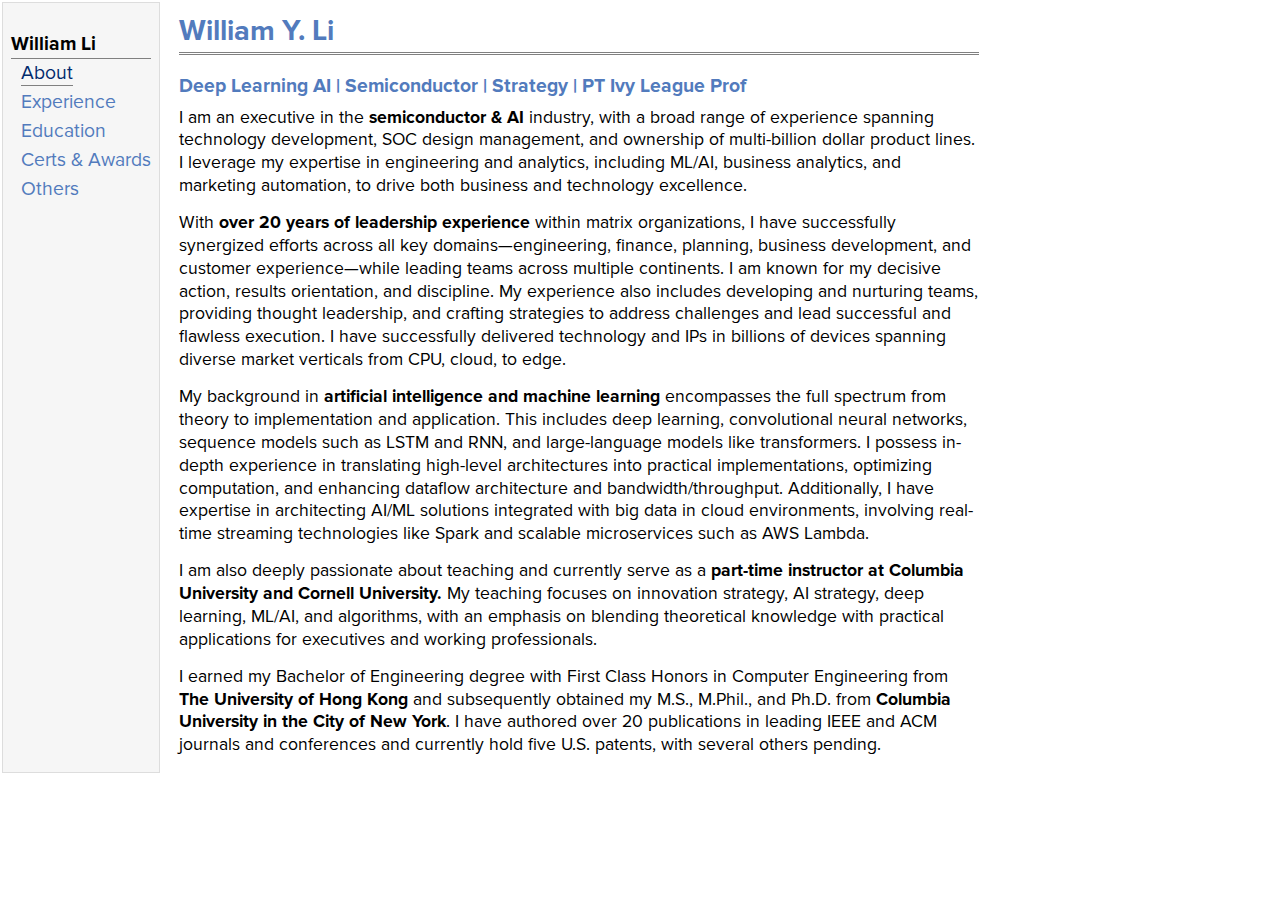
<file: index.html>
<!DOCTYPE html PUBLIC "-//W3C//DTD XHTML 1.1//EN"
  "http://www.w3.org/TR/xhtml11/DTD/xhtml11.dtd">
<html xmlns="http://www.w3.org/1999/xhtml" xml:lang="en">
<head>
<meta name="generator" content="jemdoc, see http://jemdoc.jaboc.net/" />
<meta http-equiv="Content-Type" content="text/html;charset=utf-8" />
<link rel="stylesheet" href="jemdoc.css" type="text/css" />
<title>William Y. Li</title>
</head>
<body>
<table summary="Table for page layout." id="tlayout">
<tr valign="top">
<td id="layout-menu">
<div class="menu-category">William Li</div>
<div class="menu-item"><a href="index.html" class="current">About</a></div>
<div class="menu-item"><a href="experience.html">Experience</a></div>
<div class="menu-item"><a href="education.html">Education</a></div>
<div class="menu-item"><a href="certs_awards.html">Certs&nbsp;&&nbsp;Awards</a></div>
<div class="menu-item"><a href="others.html">Others</a></div>
</td>
<td id="layout-content">
<div id="toptitle">
<h1>William Y. Li</h1>
</div>
<h3>Deep Learning AI | Semiconductor | Strategy | PT Ivy League Prof </h3>
<p>I am an executive in the <b>semiconductor &amp; AI</b> industry, with a broad range of experience spanning technology development, SOC design management, and ownership of multi-billion dollar product lines. I leverage my expertise in engineering and analytics, including ML/AI, business analytics, and marketing automation, to drive both business and technology excellence.
</p>
<p>With <b>over 20 years of leadership experience</b> within matrix organizations, I have successfully synergized efforts across all key domains—engineering, finance, planning, business development, and customer experience—while leading teams across multiple continents. I am known for my decisive action, results orientation, and discipline. My experience also includes developing and nurturing teams, providing thought leadership, and crafting strategies to address challenges and lead successful and flawless execution. I have successfully delivered technology and IPs in billions of devices spanning diverse market verticals from CPU, cloud, to edge.
</p>
<p>My background in <b>artificial intelligence and machine learning</b> encompasses the full spectrum from theory to implementation and application. This includes deep learning, convolutional neural networks, sequence models such as LSTM and RNN, and large-language models like transformers. I possess in-depth experience in translating high-level architectures into practical implementations, optimizing computation, and enhancing dataflow architecture and bandwidth/throughput. Additionally, I have expertise in architecting AI/ML solutions integrated with big data in cloud environments, involving real-time streaming technologies like Spark and scalable microservices such as AWS Lambda.
</p>
<p>I am also deeply passionate about teaching and currently serve as a <b>part-time instructor at Columbia University and Cornell University.</b> My teaching focuses on innovation strategy, AI strategy, deep learning, ML/AI, and algorithms, with an emphasis on blending theoretical knowledge with practical applications for executives and working professionals.
</p>
<p>I earned my Bachelor of Engineering degree with First Class Honors in Computer Engineering from <b>The University of Hong Kong</b> and subsequently obtained my M.S., M.Phil., and Ph.D. from <b>Columbia University in the City of New York</b>. I have authored over 20 publications in leading IEEE and ACM journals and conferences and currently hold five U.S. patents, with several others pending.
</p>
</td>
</tr>
</table>
</body>
</html>
</file>
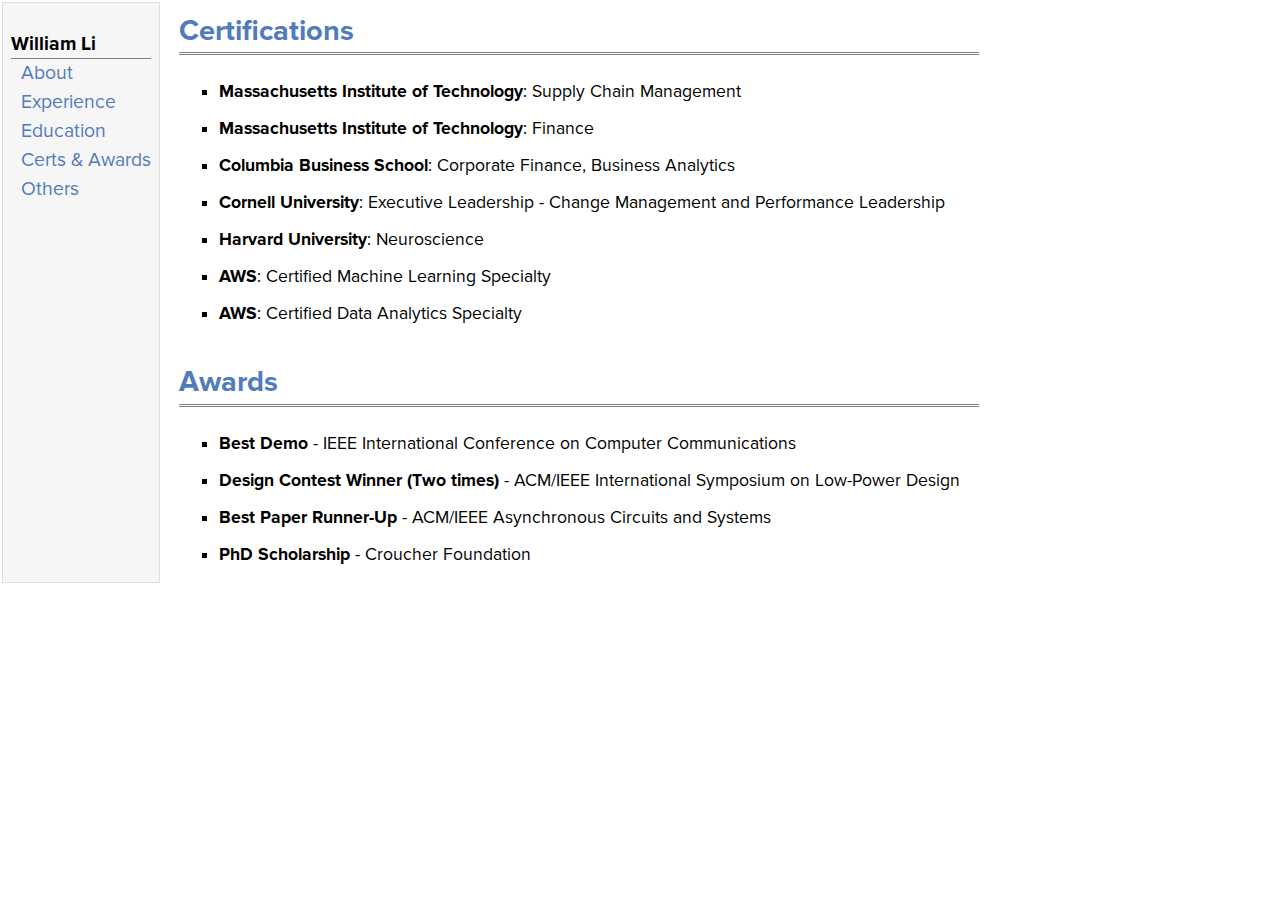
<file: certs_awards.html>
<!DOCTYPE html PUBLIC "-//W3C//DTD XHTML 1.1//EN"
  "http://www.w3.org/TR/xhtml11/DTD/xhtml11.dtd">
<html xmlns="http://www.w3.org/1999/xhtml" xml:lang="en">
<head>
<meta name="generator" content="jemdoc, see http://jemdoc.jaboc.net/" />
<meta http-equiv="Content-Type" content="text/html;charset=utf-8" />
<link rel="stylesheet" href="jemdoc.css" type="text/css" />
<title>Certifications</title>
</head>
<body>
<table summary="Table for page layout." id="tlayout">
<tr valign="top">
<td id="layout-menu">
<div class="menu-category">William Li</div>
<div class="menu-item"><a href="index.html">About</a></div>
<div class="menu-item"><a href="experience.html">Experience</a></div>
<div class="menu-item"><a href="education.html">Education</a></div>
<div class="menu-item"><a href="certs_awards.html">Certs&nbsp;&&nbsp;Awards</a></div>
<div class="menu-item"><a href="others.html">Others</a></div>
</td>
<td id="layout-content">
<div id="toptitle">
<h1>Certifications</h1>
</div>
<ul>
<li><p><b>Massachusetts Institute of Technology</b>: Supply Chain Management
</p>
</li>
</ul>
<ul>
<li><p><b>Massachusetts Institute of Technology</b>: Finance
</p>
</li>
</ul>
<ul>
<li><p><b>Columbia Business School</b>: Corporate Finance, Business Analytics
</p>
</li>
</ul>
<ul>
<li><p><b>Cornell University</b>: Executive Leadership - Change Management and Performance Leadership
</p>
</li>
</ul>
<ul>
<li><p><b>Harvard University</b>: Neuroscience
</p>
</li>
</ul>
<ul>
<li><p><b>AWS</b>: Certified Machine Learning Specialty
</p>
</li>
</ul>
<ul>
<li><p><b>AWS</b>: Certified Data Analytics Specialty
</p>
</li>
<p>&nbsp;</p>
</ul>
<div id="toptitle">
<h1>Awards</h1>
</div>
<ul>
<li><p><b>Best Demo</b> - IEEE International Conference on Computer Communications
</p>
</li>
</ul>
<ul>
<li><p><b>Design Contest Winner (Two times)</b> - ACM/IEEE International Symposium on Low-Power Design
</p>
</li>
</ul>
<ul>
<li><p><b>Best Paper Runner-Up</b> - ACM/IEEE Asynchronous Circuits and Systems
</p>
</li>
</ul>
<ul>
<li><p><b>PhD Scholarship</b> - Croucher Foundation
</p>
</li>
</ul>
</td>
</tr>
</table>
</body>
</html>
</file>
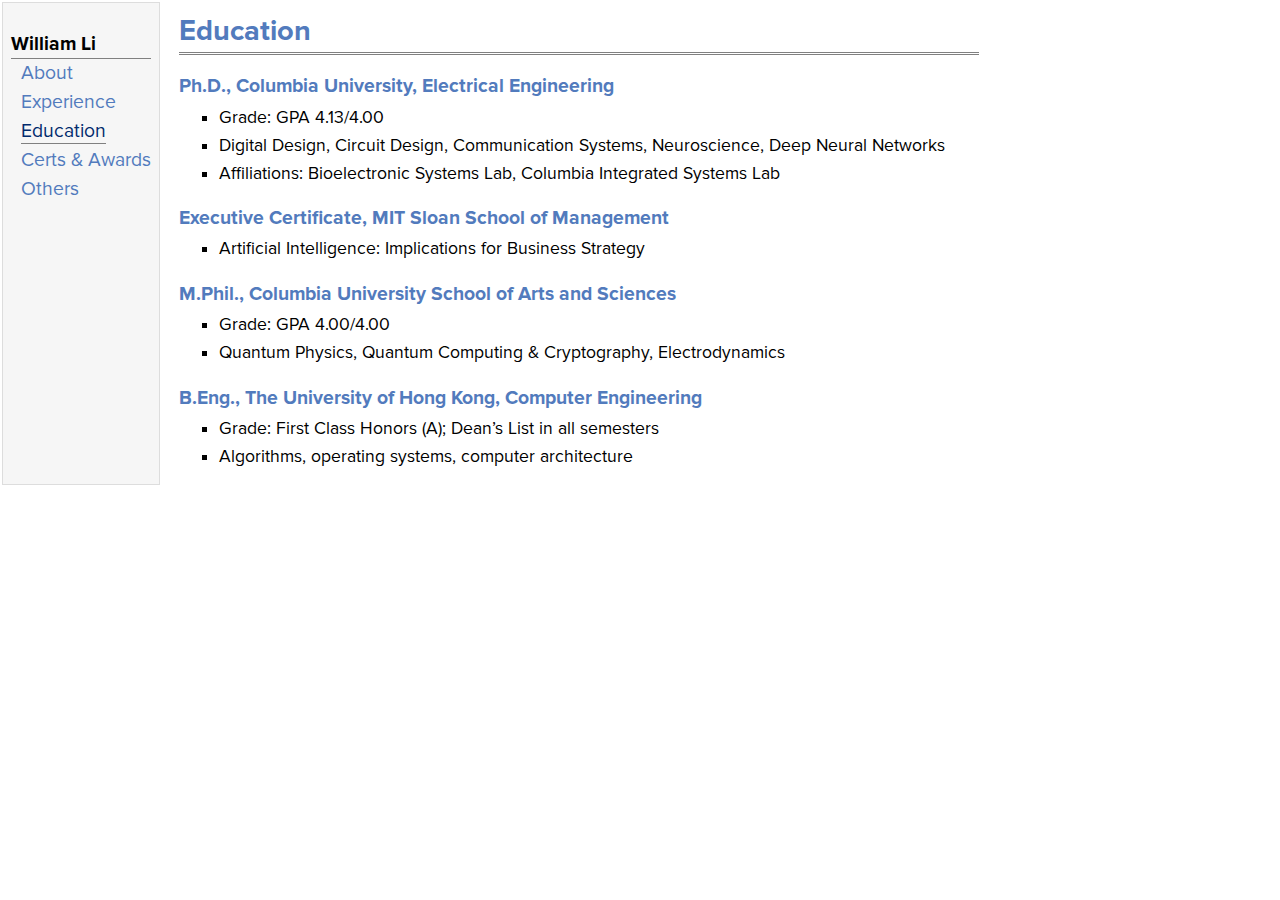
<file: education.html>
<!DOCTYPE html PUBLIC "-//W3C//DTD XHTML 1.1//EN"
  "http://www.w3.org/TR/xhtml11/DTD/xhtml11.dtd">
<html xmlns="http://www.w3.org/1999/xhtml" xml:lang="en">
<head>
<meta name="generator" content="jemdoc, see http://jemdoc.jaboc.net/" />
<meta http-equiv="Content-Type" content="text/html;charset=utf-8" />
<link rel="stylesheet" href="jemdoc.css" type="text/css" />
<title>Education</title>
</head>
<body>
<table summary="Table for page layout." id="tlayout">
<tr valign="top">
<td id="layout-menu">
<div class="menu-category">William Li</div>
<div class="menu-item"><a href="index.html">About</a></div>
<div class="menu-item"><a href="experience.html">Experience</a></div>
<div class="menu-item"><a href="education.html" class="current">Education</a></div>
<div class="menu-item"><a href="certs_awards.html">Certs&nbsp;&&nbsp;Awards</a></div>
<div class="menu-item"><a href="others.html">Others</a></div>
</td>
<td id="layout-content">
<div id="toptitle">
<h1>Education</h1>
</div>
<h3>Ph.D., Columbia University, Electrical Engineering</h3>
<ul>
<li><p>Grade: GPA 4.13/4.00
</p>
</li>
<li><p>Digital Design, Circuit Design, Communication Systems, Neuroscience, Deep Neural Networks
</p>
</li>
<li><p>Affiliations: Bioelectronic Systems Lab, Columbia Integrated Systems Lab
</p>
</li>
</ul>
<h3>Executive Certificate, MIT Sloan School of Management</h3>
<ul>
<li><p>Artificial Intelligence: Implications for Business Strategy
</p>
</li>
</ul>
<h3>M.Phil., Columbia University School of Arts and Sciences</h3>
<ul>
<li><p>Grade: GPA 4.00/4.00
</p>
</li>
<li><p>Quantum Physics, Quantum Computing & Cryptography, Electrodynamics
</p>
</li>
</ul>
<h3>B.Eng., The University of Hong Kong, Computer Engineering</h3>
<ul>
<li><p>Grade: First Class Honors (A); Dean’s List in all semesters
</p>
</li>
<li><p>Algorithms, operating systems, computer architecture
</p>
</li>
</ul>
</td>
</tr>
</table>
</body>
</html>
</file>
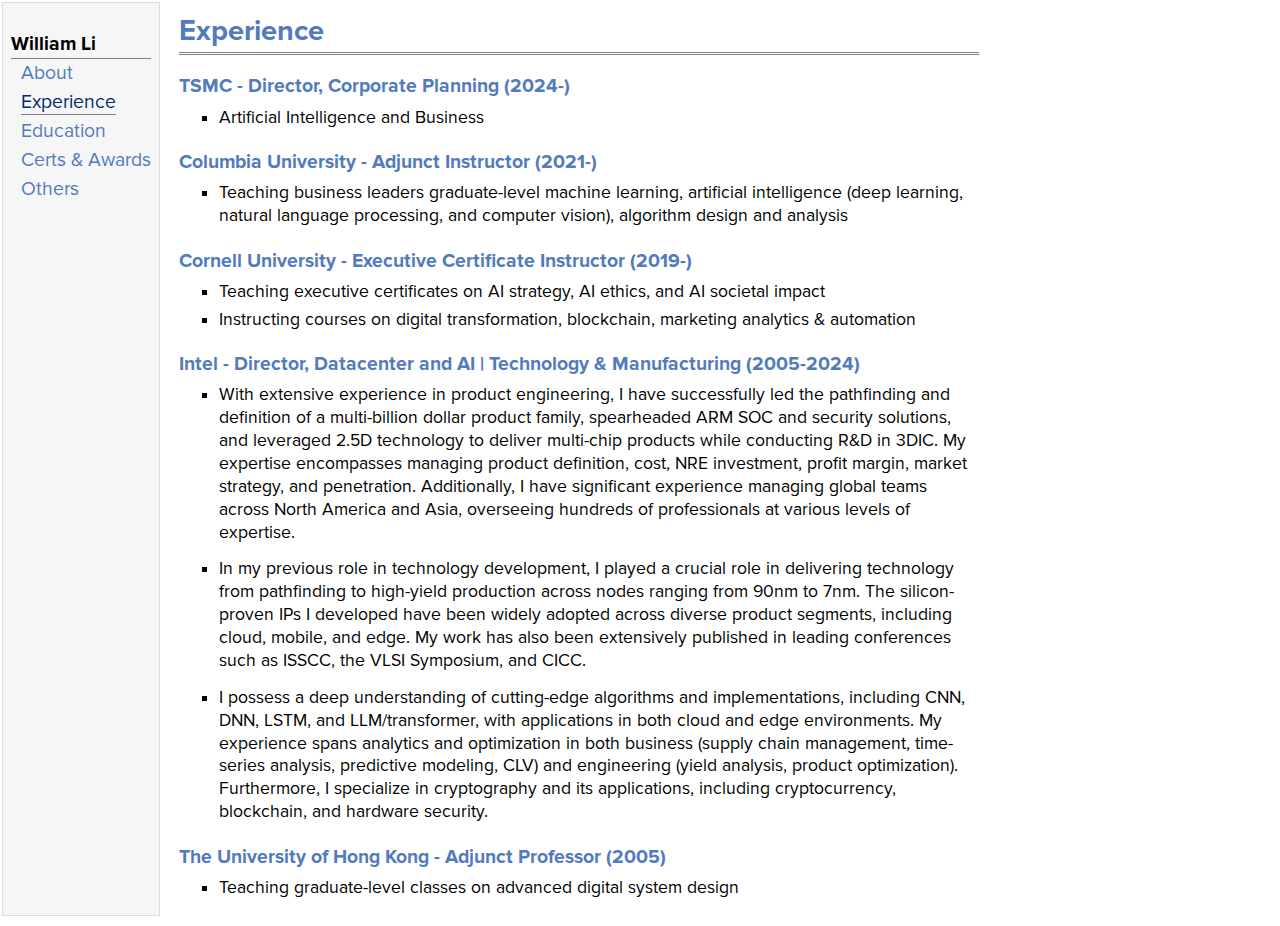
<file: experience.html>
<!DOCTYPE html PUBLIC "-//W3C//DTD XHTML 1.1//EN"
  "http://www.w3.org/TR/xhtml11/DTD/xhtml11.dtd">
<html xmlns="http://www.w3.org/1999/xhtml" xml:lang="en">
<head>
<meta name="generator" content="jemdoc, see http://jemdoc.jaboc.net/" />
<meta http-equiv="Content-Type" content="text/html;charset=utf-8" />
<link rel="stylesheet" href="jemdoc.css" type="text/css" />
<title>Experience</title>
</head>
<body>
<table summary="Table for page layout." id="tlayout">
<tr valign="top">
<td id="layout-menu">
<div class="menu-category">William Li</div>
<div class="menu-item"><a href="index.html">About</a></div>
<div class="menu-item"><a href="experience.html" class="current">Experience</a></div>
<div class="menu-item"><a href="education.html">Education</a></div>
<div class="menu-item"><a href="certs_awards.html">Certs&nbsp;&&nbsp;Awards</a></div>
<div class="menu-item"><a href="others.html">Others</a></div>
</td>
<td id="layout-content">
<div id="toptitle">
<h1>Experience</h1>
</div>
<h3>TSMC - Director, Corporate Planning (2024-)</h3>
<ul>
<li><p>Artificial Intelligence and Business
</p>
</li>
</ul>
<h3>Columbia University - Adjunct Instructor (2021-)</h3>
<ul>
<li><p>Teaching business leaders graduate-level machine learning, artificial intelligence (deep learning, natural language processing, and computer vision), algorithm design and analysis
</p>
</li>
</ul>
<h3>Cornell University - Executive Certificate Instructor (2019-) </h3>
<ul>
<li><p>Teaching executive certificates on AI strategy, AI ethics, and AI societal impact 
</p>
</li>
<li><p>Instructing courses on digital transformation, blockchain, marketing analytics &amp; automation
</p>
</li>
</ul>
<h3>Intel - Director, Datacenter and AI | Technology & Manufacturing (2005-2024)</h3>
<ul>
<li><p>With extensive experience in product engineering, I have successfully led the pathfinding and definition of a multi-billion dollar product family, spearheaded ARM SOC and security solutions, and leveraged 2.5D technology to deliver multi-chip products while conducting R&amp;D in 3DIC. My expertise encompasses managing product definition, cost, NRE investment, profit margin, market strategy, and penetration. Additionally, I have significant experience managing global teams across North America and Asia, overseeing hundreds of professionals at various levels of expertise.
</p>
</li>
</ul>
<ul>
<li><p>In my previous role in technology development, I played a crucial role in delivering technology from pathfinding to high-yield production across nodes ranging from 90nm to 7nm. The silicon-proven IPs I developed have been widely adopted across diverse product segments, including cloud, mobile, and edge. My work has also been extensively published in leading conferences such as ISSCC, the VLSI Symposium, and CICC.
</p>
</li>
</ul>
<ul>
<li><p>I possess a deep understanding of cutting-edge algorithms and implementations, including CNN, DNN, LSTM, and LLM/transformer, with applications in both cloud and edge environments. My experience spans analytics and optimization in both business (supply chain management, time-series analysis, predictive modeling, CLV) and engineering (yield analysis, product optimization). Furthermore, I specialize in cryptography and its applications, including cryptocurrency, blockchain, and hardware security.
</p>
</li>
</ul>
<h3>The University of Hong Kong - Adjunct Professor (2005)</h3>
<ul>
<li><p>Teaching graduate-level classes on advanced digital system design
</p>
</li>
</ul>
</td>
</tr>
</table>
</body>
</html>
</file>
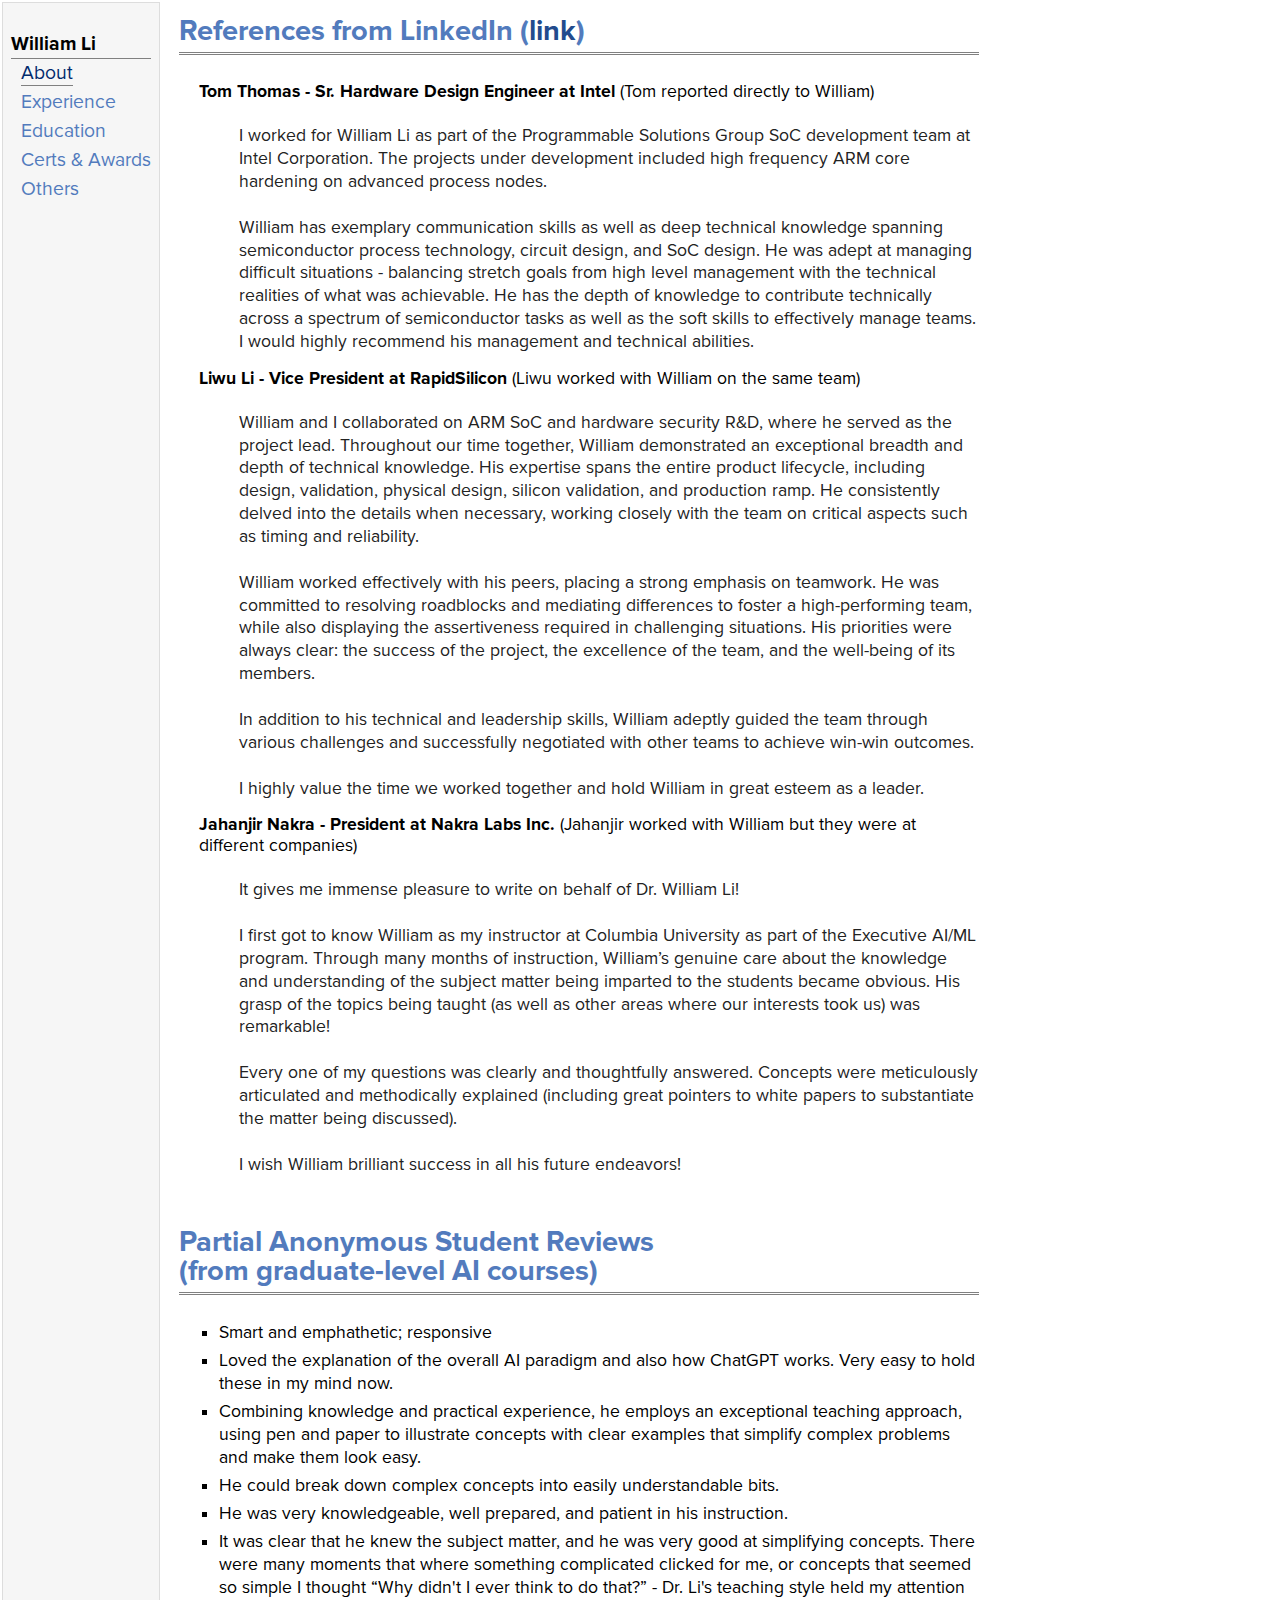
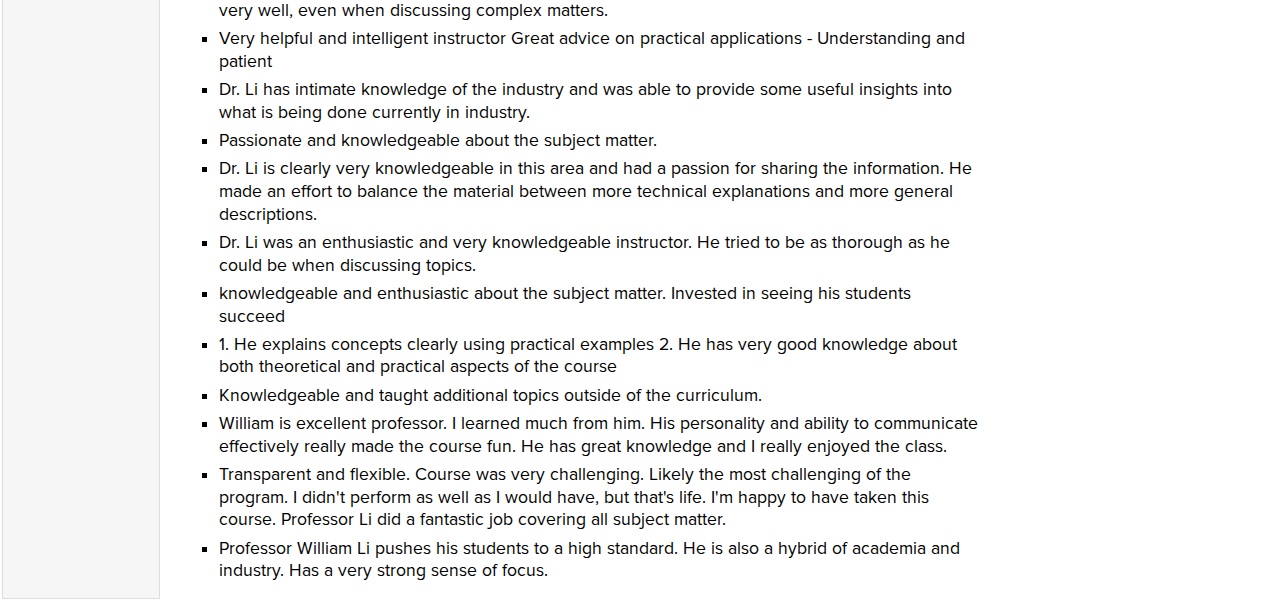
<file: others.html>
<!DOCTYPE html PUBLIC "-//W3C//DTD XHTML 1.1//EN"
  "http://www.w3.org/TR/xhtml11/DTD/xhtml11.dtd">
<html xmlns="http://www.w3.org/1999/xhtml" xml:lang="en">
<head>
<meta name="generator" content="jemdoc, see http://jemdoc.jaboc.net/" />
<meta http-equiv="Content-Type" content="text/html;charset=utf-8" />
<link rel="stylesheet" href="jemdoc.css" type="text/css" />
<title>References</title>
</head>
<body>
<table summary="Table for page layout." id="tlayout">
<tr valign="top">
<td id="layout-menu">
<div class="menu-category">William Li</div>
<div class="menu-item"><a href="index.html" class="current">About</a></div>
<div class="menu-item"><a href="experience.html">Experience</a></div>
<div class="menu-item"><a href="education.html">Education</a></div>
<div class="menu-item"><a href="certs_awards.html">Certs&nbsp;&&nbsp;Awards</a></div>
<div class="menu-item"><a href="others.html">Others</a></div>
</td>
<td id="layout-content">
<div id="toptitle">
<h1>References from LinkedIn (<a href="https://www.linkedin.com/in/william-y-li/" target=&ldquo;blank&rdquo;>link</a>)</h1>
</div>
<dl>
<dt><b>Tom Thomas - Sr. Hardware Design Engineer at Intel</b>
(Tom reported directly to William)</dt>
<dd><p><br /> I worked for William Li as part of the Programmable Solutions Group SoC development team at Intel Corporation. The projects under development included high frequency ARM core hardening on advanced process nodes.  <br /><br /> William has exemplary communication skills as well as deep technical knowledge spanning semiconductor process technology, circuit design, and SoC design. He was adept at managing difficult situations - balancing stretch goals from high level management with the technical realities of what was achievable. He has the depth of knowledge to contribute technically across a spectrum of semiconductor tasks as well as the soft skills to effectively manage teams. I would highly recommend his management and technical abilities.
</p></dd>
</dl>
<dl>
<dt><b>Liwu Li - Vice President at RapidSilicon</b>
(Liwu worked with William on the same team)</dt>
<dd><p><br /> William and I collaborated on ARM SoC and hardware security R&amp;D, where he served as the project lead. Throughout our time together, William demonstrated an exceptional breadth and depth of technical knowledge. His expertise spans the entire product lifecycle, including design, validation, physical design, silicon validation, and production ramp. He consistently delved into the details when necessary, working closely with the team on critical aspects such as timing and reliability. <br /><br /> William worked effectively with his peers, placing a strong emphasis on teamwork. He was committed to resolving roadblocks and mediating differences to foster a high-performing team, while also displaying the assertiveness required in challenging situations. His priorities were always clear: the success of the project, the excellence of the team, and the well-being of its members. <br /><br /> In addition to his technical and leadership skills, William adeptly guided the team through various challenges and successfully negotiated with other teams to achieve win-win outcomes. <br /><br /> I highly value the time we worked together and hold William in great esteem as a leader.
</p></dd>
</dl>
<dl>
<dt><b>Jahanjir Nakra - President at Nakra Labs Inc.</b>
(Jahanjir worked with William but they were at different companies)</dt>
<dd><p><br /> It gives me immense pleasure to write on behalf of Dr. William Li! <br /><br /> I first got to know William as my instructor at Columbia University as part of the Executive AI/ML program. Through many months of instruction, William’s genuine care about the knowledge and understanding of the subject matter being imparted to the students became obvious. His grasp of the topics being taught (as well as other areas where our interests took us) was remarkable! <br /><br /> Every one of my questions was clearly and thoughtfully answered. Concepts were meticulously articulated and methodically explained (including great pointers to white papers to substantiate the matter being discussed). <br /><br /> I wish William brilliant success in all his future endeavors!
</p></dd>
</dl>
<p>&nbsp;</p>
<div id="toptitle">
<h1>Partial Anonymous Student Reviews <br>(from graduate-level AI courses)</h1>
</div>
<ul>
<li><p>Smart and emphathetic; responsive
</p>
</li>
<li><p>Loved the explanation of the overall AI paradigm and also how ChatGPT works. Very easy to hold these in my mind now.
</p>
</li>
<li><p>Combining knowledge and practical experience, he employs an exceptional teaching approach, using pen and paper to illustrate concepts with clear examples that simplify complex problems and make them look easy.
</p>
</li>
<li><p>He could break down complex concepts into easily understandable bits.
</p>
</li>
<li><p>He was very knowledgeable, well prepared, and patient in his instruction.
</p>
</li>
<li><p>It was clear that he knew the subject matter, and he was very good at simplifying concepts. There were many moments that where something complicated clicked for me, or concepts that seemed so simple I thought &ldquo;Why didn't I ever think to do that?&rdquo; - Dr. Li's teaching style held my attention very well, even when discussing complex matters.
</p>
</li>
<li><p>Very helpful and intelligent instructor Great advice on practical applications - Understanding and patient
</p>
</li>
<li><p>Dr. Li has intimate knowledge of the industry and was able to provide some useful insights into what is being done currently in industry.
</p>
</li>
<li><p>Passionate and knowledgeable about the subject matter.
</p>
</li>
<li><p>Dr. Li is clearly very knowledgeable in this area and had a passion for sharing the information. He made an effort to balance the material between more technical explanations and more general descriptions.
</p>
</li>
<li><p>Dr. Li was an enthusiastic and very knowledgeable instructor. He tried to be as thorough as he could be when discussing topics.
</p>
</li>
<li><p>knowledgeable and enthusiastic about the subject matter. Invested in seeing his students succeed
</p>
</li>
<li><p>1. He explains concepts clearly using practical examples 2. He has very good knowledge about both theoretical and practical aspects of the course
</p>
</li>
<li><p>Knowledgeable and taught additional topics outside of the curriculum.
</p>
</li>
<li><p>William is excellent professor. I learned much from him. His personality and ability to communicate effectively really made the course fun. He has great knowledge and I really enjoyed the class.
</p>
</li>
<li><p>Transparent and flexible. Course was very challenging. Likely the most challenging of the program. I didn't perform as well as I would have, but that's life. I'm happy to have taken this course. Professor Li did a fantastic job covering all subject matter.
</p>
</li>
<li><p>Professor William Li pushes his students to a high standard. He is also a hybrid of academia and industry. Has a very strong sense of focus.
</p>
</li>
</ul>
</td>
</tr>
</table>
</body>
</html>
</file>
<file: jemdoc.css>
/* Default css file for jemdoc. */

table#tlayout {
	border: none;
	border-collapse: separate;
	background: white;
}

@font-face {
	font-family: Proxima-Nova;
	src: url("fonts/Proxima-Nova-Regular.otf") format('truetype');
}
@font-face {
	font-family: Proxima-Nova;
	src: url('fonts/Proxima-Nova-Bold.otf') format('truetype');
	font-weight: bold;
}
@font-face {
	font-family: Proxima-Nova;
	src: url('fonts/Proxima-Nova-Italic.otf') format('truetype');
	font-style: italic;
}
@font-face {
	font-family: Proxima-Nova;
	src: url('fonts/Proxima-Nova-BoldItalic.otf') format('truetype');
	font-weight: bold;
	font-style: italic;
}

body {
	background: white;
	font-family: Proxima-Nova, sans-serif;
	font-size: 1.1em;
	padding-bottom: 8px;
	margin: 0;
}

#layout-menu {
	background: #f6f6f6;
	border: 1px solid #dddddd;
	padding-top: 0.5em;
	padding-left: 8px;
	padding-right: 8px;
	font-size: 1.1em;
	width: auto;
	white-space: nowrap;
	text-align: left;
	vertical-align: top;
}

#layout-menu td {
	background: #f4f4f4;
	vertical-align: top;
}

#layout-content {
	padding-top: 0.0em;
	padding-left: 1.0em;
	padding-right: 1.0em;
	border: none;
	background: white;
	text-align: left;
	vertical-align: top;
	min-width: 800px;
	max-width: 800px;
	width: 800px;
}

#layout-menu a {
	line-height: 1.5em;
	margin-left: 0.5em;
}

tt {
	background: #ffffee;
}

pre, tt {
	font-size: 90%;
	font-family: monaco, monospace;
}

a, a > tt {
	color: #224b8d;
	text-decoration: none;
}

a:hover {
	border-bottom: 1px gray dotted;
}

#layout-menu a.current:link, #layout-menu a.current:visited {
	color: #022b6d;
	border-bottom: 1px gray solid;
}
#layout-menu a:link, #layout-menu a:visited, #layout-menu a:hover {
	color: #527bbd;
	text-decoration: none;
}
#layout-menu a:hover {
	text-decoration: none;
}

div.menu-category {
	border-bottom: 1px solid gray;
	margin-top: 0.8em;
	padding-top: 0.2em;
	padding-bottom: 0.1em;
	font-weight: bold;
}

div.menu-item {
	padding-left: 16px;
	text-indent: -16px;
}

div#toptitle {
	padding-bottom: 0.2em;
	margin-bottom: 1.5em;
	border-bottom: 3px double gray;
}

/* Reduce space if we begin the page with a title. */
div#toptitle + h2, div#toptitle + h3 {
	margin-top: -0.7em;
}

div#subtitle {
	margin-top: 0.0em;
	margin-bottom: 0.0em;
	padding-top: 0em;
	padding-bottom: 0.1em;
}

em {
	font-style: italic;
}

strong {
	font-weight: bold;
}


h1, h2, h3 {
	color: #527bbd;
	margin-top: 0.7em;
	margin-bottom: 0.3em;
	padding-bottom: 0.2em;
	line-height: 1.0;
	padding-top: 0.5em;
	border-bottom: 1px solid #aaaaaa;
}

h1 {
	font-size: 165%;
}

h2 {
	padding-top: 0.8em;
	font-size: 125%;
}

h2 + h3 {
	padding-top: 0.2em;
}

h3 {
	font-size: 110%;
	border-bottom: none;
}

p {
	margin-top: 0.0em;
	margin-bottom: 0.8em;
	padding: 0;
	line-height: 1.3;
}

pre {
	padding: 0;
	margin: 0;
}

div#footer {
	font-size: small;
	border-top: 1px solid #c0c0c0;
	padding-top: 0.1em;
	margin-top: 4.0em;
	color: #c0c0c0;
}

div#footer a {
	color: #80a0b0;
}

div#footer-text {
	float: left;
	padding-bottom: 8px;
}

ul, ol, dl {
	margin-top: 0.2em;
	padding-top: 0;
	margin-bottom: 0.8em;
}

dt {
	margin-top: 0.5em;
	margin-bottom: 0;
}

dl {
	margin-left: 20px;
}

dd {
	color: #222222;
}

dd > *:first-child {
	margin-top: 0;
}

ul {
	list-style-position: outside;
	list-style-type: square;
}

p + ul, p + ol {
	margin-top: -0.5em;
}

li ul, li ol {
	margin-top: -0.3em;
}

ol {
	list-style-position: outside;
	list-style-type: decimal;
}

li p, dd p {
	margin-bottom: 0.3em;
}


ol ol {
	list-style-type: lower-alpha;
}

ol ol ol {
	list-style-type: lower-roman;
}

p + div.codeblock {
	margin-top: -0.6em;
}

div.codeblock, div.infoblock {
	margin-right: 0%;
	margin-top: 1.2em;
	margin-bottom: 1.3em;
}

div.blocktitle {
	font-weight: bold;
	color: #cd7b62;
	margin-top: 1.2em;
	margin-bottom: 0.1em;
}

div.blockcontent {
	border: 1px solid silver;
	padding: 0.3em 0.5em;
}

div.infoblock > div.blockcontent {
	background: #ffffee;
}

div.blockcontent p + ul, div.blockcontent p + ol {
	margin-top: 0.4em;
}

div.infoblock p {
	margin-bottom: 0em;
}

div.infoblock li p, div.infoblock dd p {
	margin-bottom: 0.5em;
}

div.infoblock p + p {
	margin-top: 0.8em;
}

div.codeblock > div.blockcontent {
	background: #f6f6f6;
}

span.pycommand {
	color: #000070;
}

span.statement {
	color: #008800;
}
span.builtin {
	color: #000088;
}
span.special {
	color: #990000;
}
span.operator {
	color: #880000;
}
span.error {
	color: #aa0000;
}
span.comment, span.comment > *, span.string, span.string > * {
	color: #606060;
}

@media print {
	#layout-menu {
		display: none;
	}

}

#fwtitle {
	margin: 2px;
}

#fwtitle #toptitle {
	padding-left: 0.5em;
	margin-bottom: 0.5em;
}

#layout-content h1:first-child, #layout-content h2:first-child, #layout-content h3:first-child {
	margin-top: -0.7em;
}

div#toptitle h1, #layout-content div#toptitle h1 {
	margin-bottom: 0.0em;
	padding-bottom: 0.1em;
	padding-top: 0;
	margin-top: 0.5em;
	border-bottom: none;
}

img.eq {
	padding: 0;
	padding-left: 0.1em;
	padding-right: 0.1em;
	margin: 0;
}

img.eqwl {
	padding-left: 2em;
	padding-top: 0.6em;
	padding-bottom: 0.2em;
	margin: 0;
}

table {
	border: 2px solid black;
	border-collapse: collapse;
}

td {
	padding: 2px;
	padding-left: 0.5em;
	padding-right: 0.5em;
	text-align: center;
	border: 1px solid gray;
}

table + table {
	margin-top: 1em;
}

tr.heading {
	font-weight: bold;
	border-bottom: 2px solid black;
}

img {
	border: none;
}

table.imgtable, table.imgtable td {
	border: none;
	text-align: left;
}

.tex sub, .latex sub, .latex sup, .bib sub {
	text-transform: uppercase;
}

.tex, .latex, .tex sub, .latex sub {
	font-size: 1em;
}

.tex sub, .latex sub {
	vertical-align: -0.5ex;
	margin-left: -0.1667em;
	margin-right: -0.125em;
}

.latex sup {
	font-size: 0.85em;
	vertical-align: 0.15em;
	margin-left: -0.36em;
	margin-right: -0.15em;
}

.bib sub {
	font-size: 0.75em;
	vertical-align: 0ex;
	margin-left: -0.05em;
	margin-right: 0em;
}
</file>
